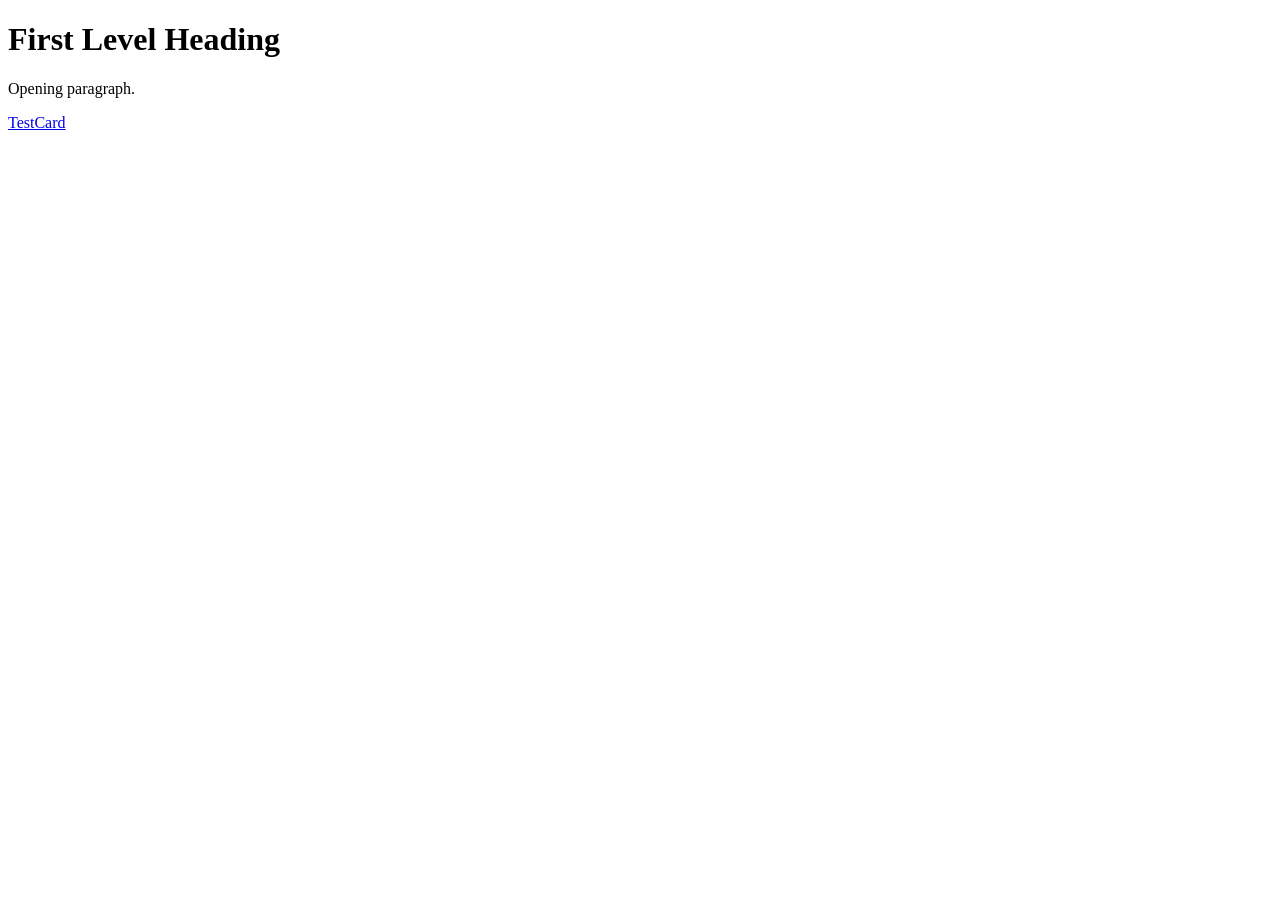
<file: index.html>
<!DOCTYPE html>
<html>
    <head>
        <title>Page Title</title>
    </head>
    <body>
        <h1>First Level Heading</h1>
        <p>Opening paragraph.</p>
        <a href="Week1/hello.html">TestCard</a>
    </body>
</html>
</file>
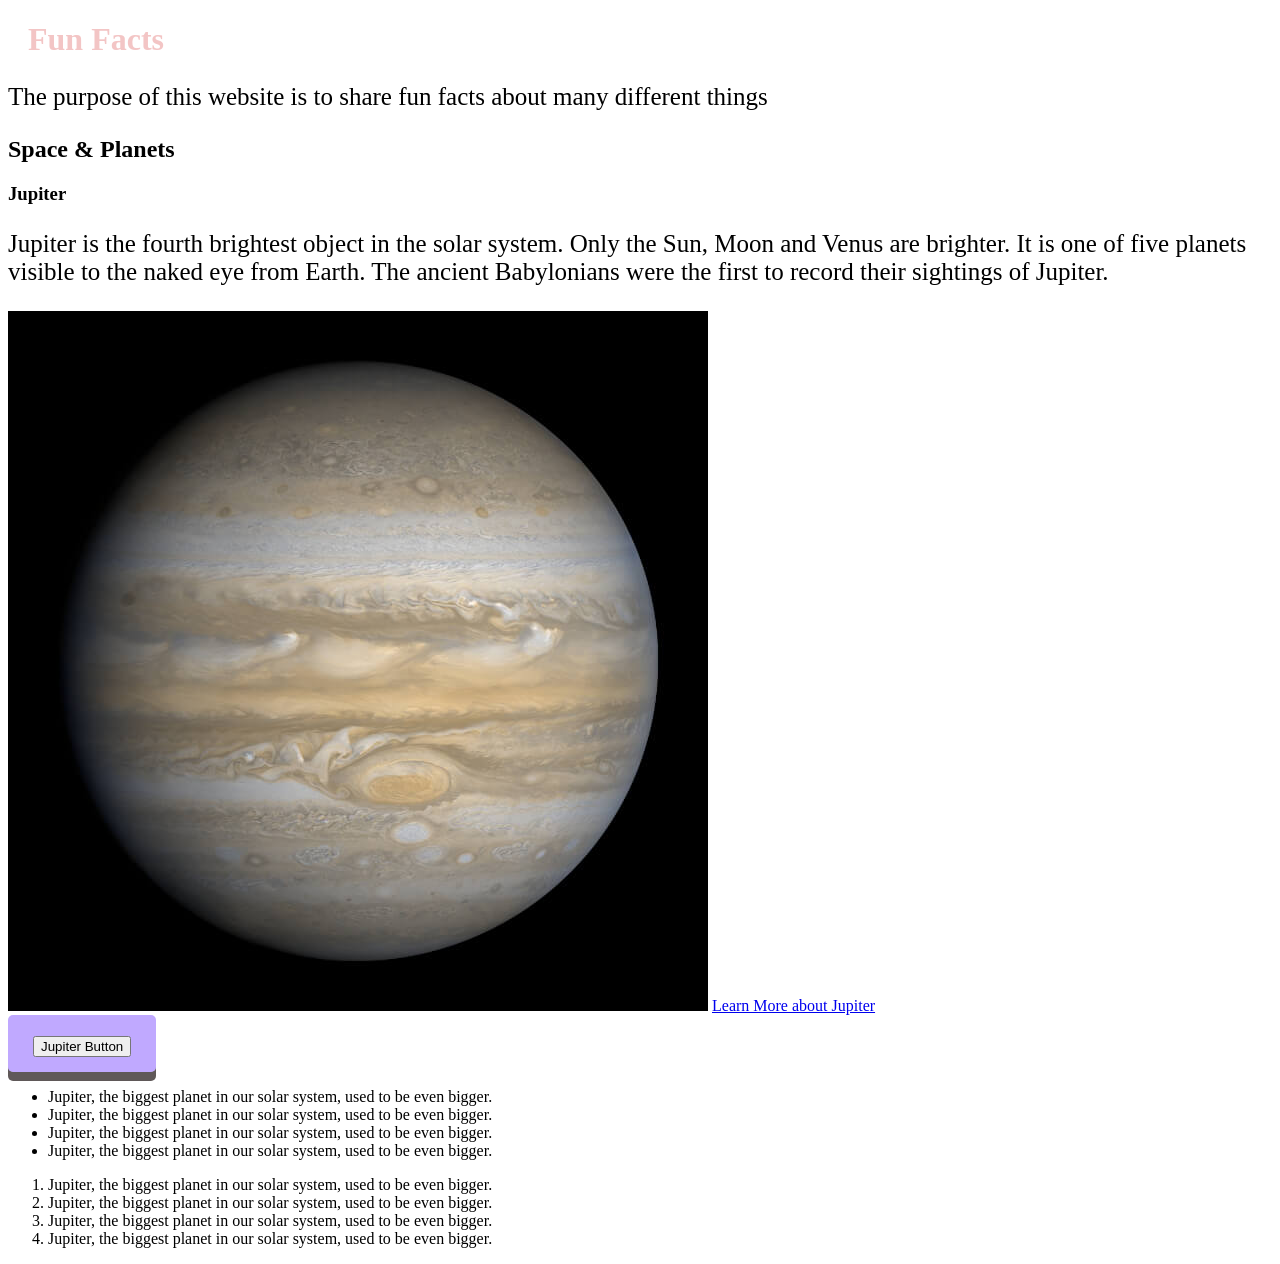
<file: Week2/index.html>
<!DOCTYPE html>
<html>
    <head>
        <title>Jupiter</title>
        <link rel="stylesheet" type="text/css" href="CSS/styles.css">
        <script src="public/JS/main.js"></script>
    </head>
    <body>
        <h1>Fun Facts</h1>
        <p> The purpose of this website is to share fun facts about many different things</p>
        <h2> Space & Planets </h2>
        <h3> Jupiter</h3>
        <p>Jupiter is the fourth brightest object in the solar system.
            Only the Sun, Moon and Venus are brighter. It is one of five planets visible to the naked eye from Earth.
            The ancient Babylonians were the first to record their sightings of Jupiter.</p>
        <img src="public/assets/jupiter-v2.jpg" alt="Description of image">
        
        <a href="https://en.wikipedia.org/wiki/Jupiter" target="_blank"> Learn More about Jupiter</a>
        <br>

        <div class="button">
            <button onclick="myFunction()"> Jupiter Button</button>
         </div>

         <ul>
            <li>Jupiter, the biggest planet in our solar system, used to be even bigger.</li>
            <li>Jupiter, the biggest planet in our solar system, used to be even bigger.</li>
            <li>Jupiter, the biggest planet in our solar system, used to be even bigger.</li>
            <li>Jupiter, the biggest planet in our solar system, used to be even bigger.</li>
         </ul>

         <ol>
            <li>Jupiter, the biggest planet in our solar system, used to be even bigger.</li>
            <li>Jupiter, the biggest planet in our solar system, used to be even bigger.</li>
            <li>Jupiter, the biggest planet in our solar system, used to be even bigger.</li>
            <li>Jupiter, the biggest planet in our solar system, used to be even bigger.</li>
         </ol>

    </body>
</html>
</file>
<file: Week2/CSS/styles.css>
h1{
    color: #e994948a;
    margin-left: 20px
}

p{ font-size: 25px; }

.button {
    display: inline-block;
    padding: 15px 25px;
    font-size: 24px;
    cursor: pointer;
    text-align: center;
    text-decoration: none;
    outline: none;
    color: rgb(244, 244, 247);
    background-color: rgba(68, 0, 255, 0.336);
    border: none;
    border-radius: 5px;
    box-shadow: 0 9px #5f5858;
}
</file>
